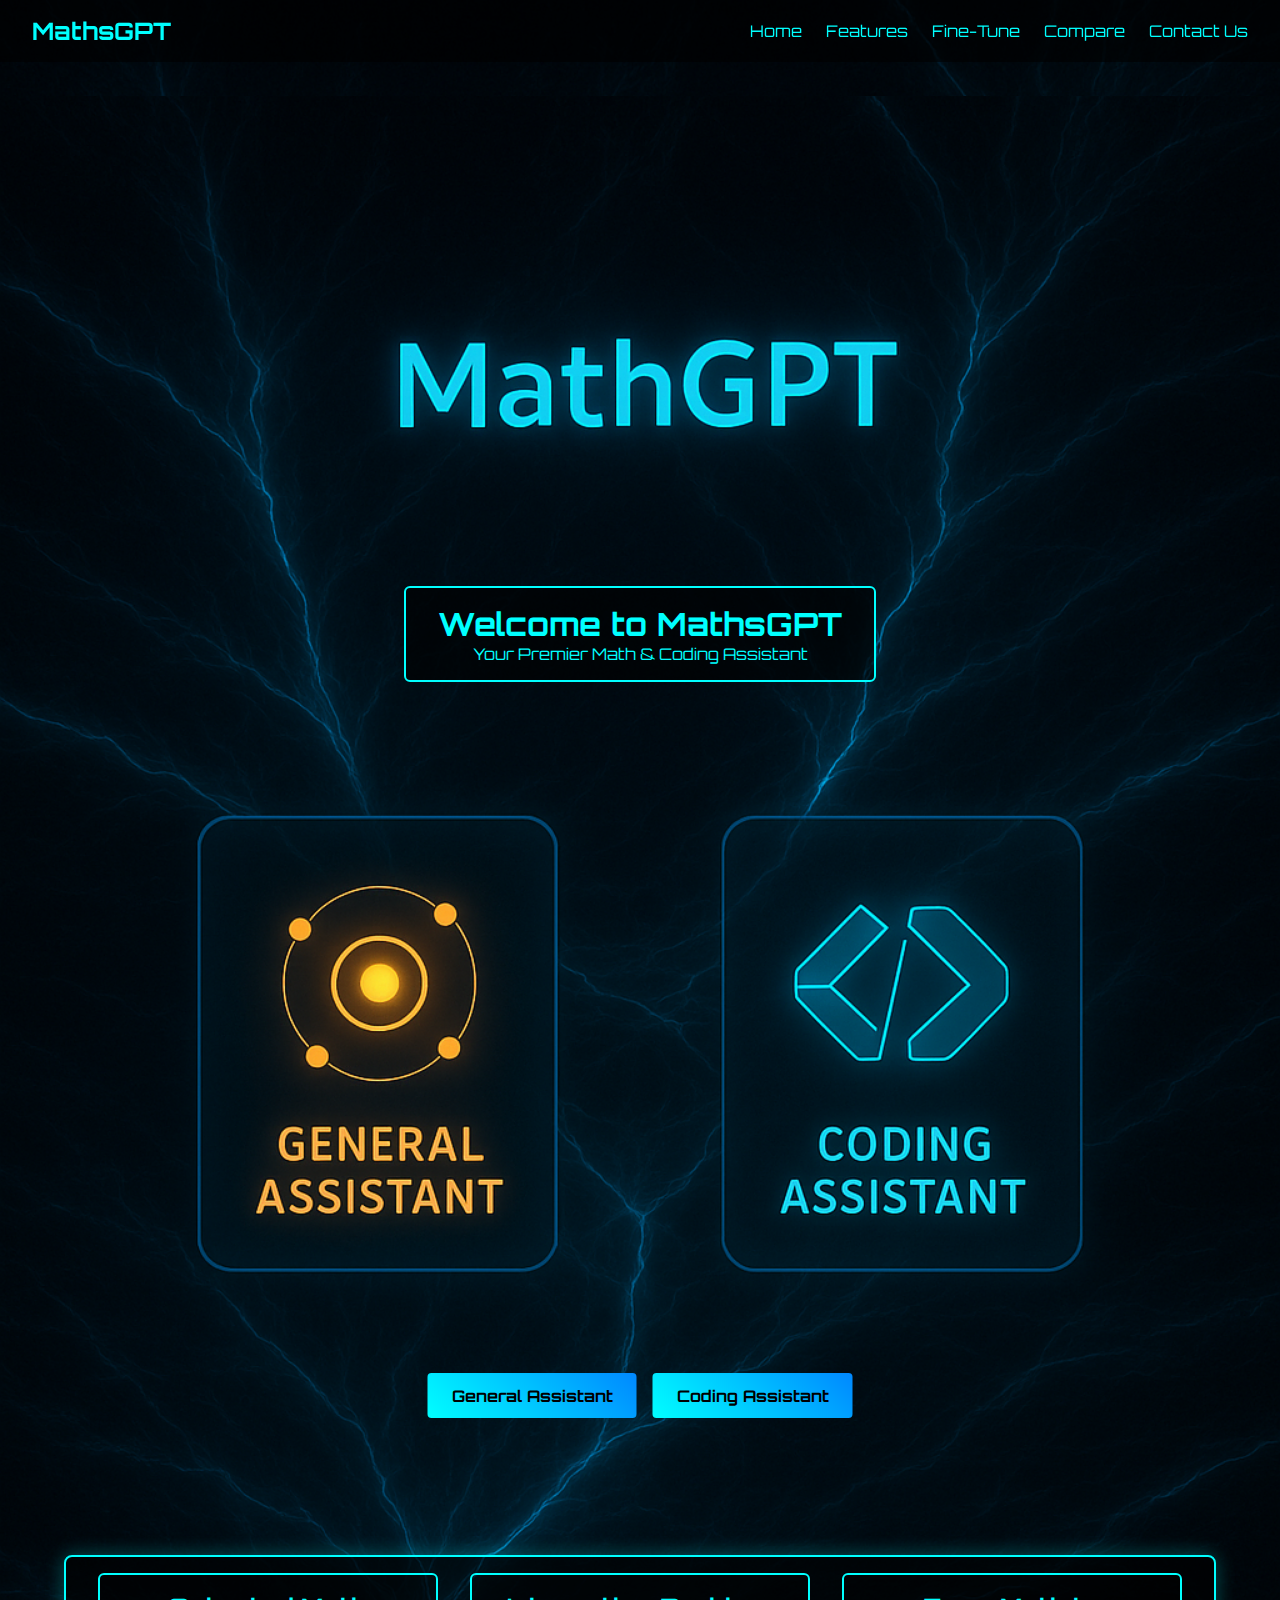
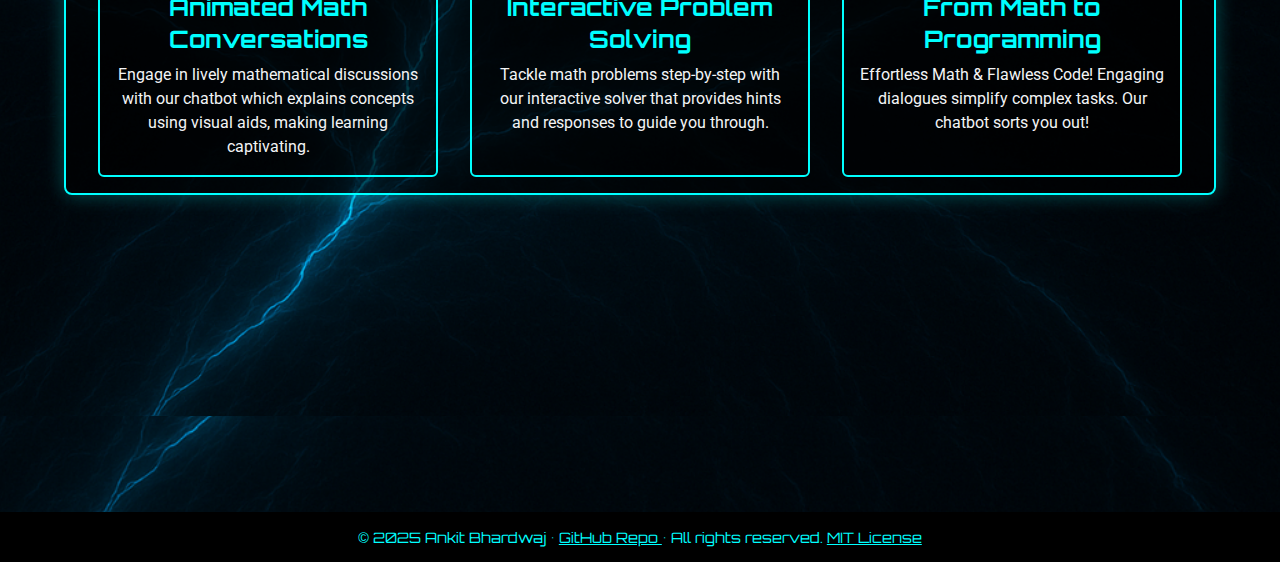
<file: docs/index.html>
<!DOCTYPE html>
<html lang="en">
<head>
  <meta charset="UTF-8" />
  <meta name="viewport" content="width=device-width,initial-scale=1" />
  <title>MathsGPT • Home</title>

  <!-- Sci-Fi fonts -->
  <link href="https://fonts.googleapis.com/css2?family=Orbitron:wght@400;700&family=Roboto:wght@400;500;700&display=swap" rel="stylesheet">
  <link rel="stylesheet" href="assets/css/style.css" />
</head>
<body>

  <nav>
    <div class="logo">MathsGPT</div>
    <div id="nav-toggle">☰</div>
    <ul id="nav-menu">
      <li><a href="index.html">Home</a></li>
      <li><a href="pages/features.html">Features</a></li>
      <li><a href="pages/finetuning.html">Fine-Tune</a></li>
      <li><a href="pages/comparison.html">Compare</a></li>
      <li><a href="pages/contact.html">Contact Us</a></li>
    </ul>
  </nav>

    <div class="page page-fade page-loaded" id="page-home">
        <!-- single portrait hero -->
        <img class="hero-img" src="assets/images/01-welcome.png"
            alt="Welcome to MathsGPT">

        <!-- your wide, centered title box -->
        <div class="hero-caption custom-wide center">
        <h1>Welcome to MathsGPT</h1>
        <p>Your Premier Math &amp; Coding Assistant</p>
        </div>

        <!-- the CTA buttons -->
        <div class="home-ctas">
        <a class="btn primary" href="pages/features.html">General Assistant</a>
        <a class="btn outline" href="pages/finetuning.html">Coding Assistant</a>
        </div>

        <section class="floating-features">
            <div class="step">
              <h3>Animated Math Conversations</h3>
              <p>Engage in lively mathematical discussions with our chatbot which explains concepts using visual aids, making learning captivating.</p>
            </div>
            <div class="step">
              <h3>Interactive Problem Solving</h3>
              <p>Tackle math problems step-by-step with our interactive solver that provides hints and responses to guide you through.</p>
            </div>
            <div class="step">
              <h3>From Math to Programming</h3>
              <p>Effortless Math &amp; Flawless Code! Engaging dialogues simplify complex tasks. Our chatbot sorts you out!</p>
            </div>
        </section>

        <!-- …then your floating features or whatever comes next… -->
    </div>

    <!-- Features Overview, floating beneath the CTAs -->
    

  </div>

  <script src="assets/js/main.js"></script>
  <footer class="site-footer">
    © 2025 Ankit Bhardwaj • 
    <a href="https://github.com/AnkitB47/MathGPT" target="_blank" rel="noopener" style="color:#0ff; text-decoration:underline;">
      GitHub Repo
    </a> • All rights reserved. 
    <a href="/LICENSE" style="color:#0ff; text-decoration:underline;">
      MIT License
    </a>
  </footer>
   
</body>
</html>
</file>
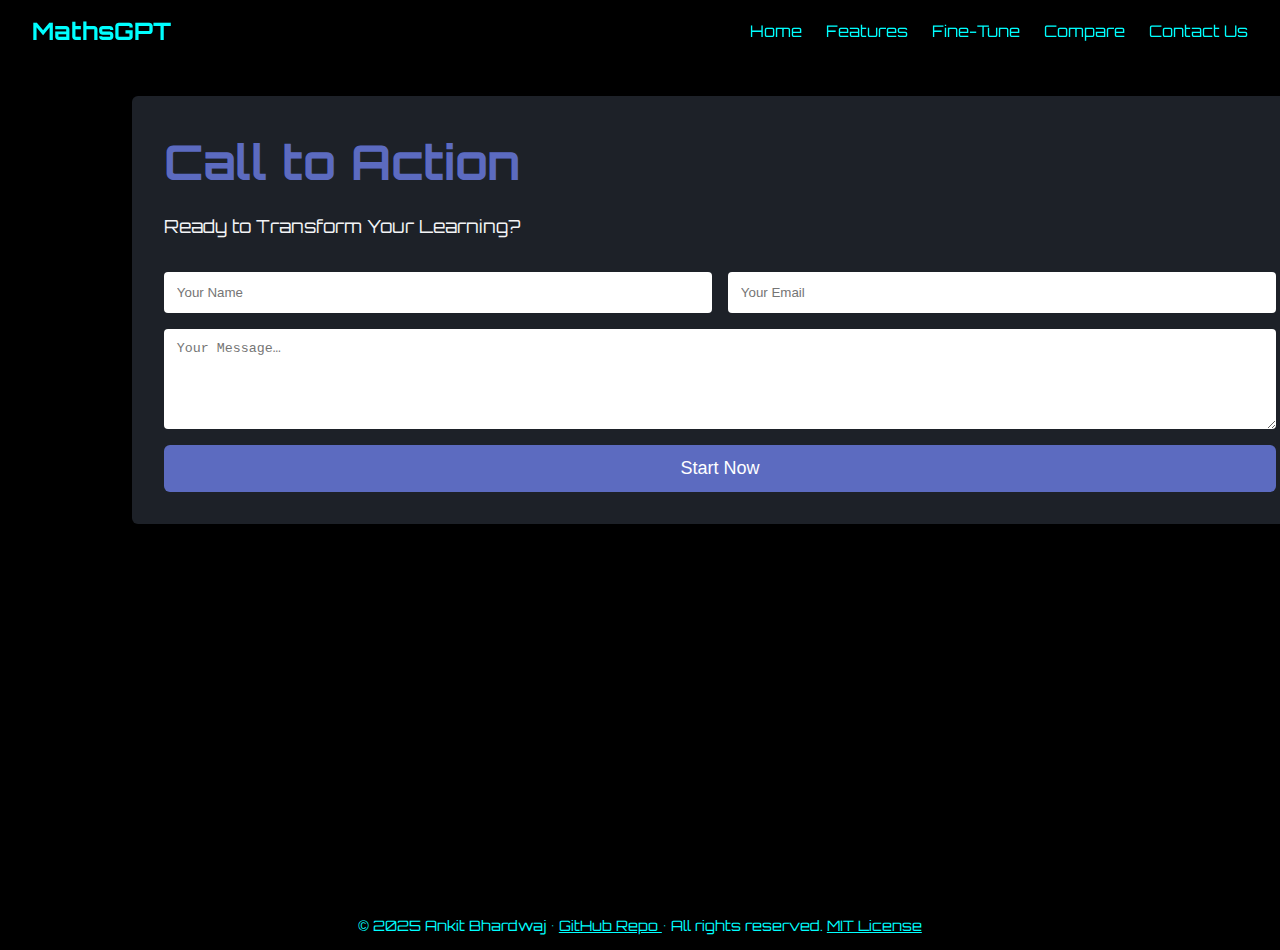
<file: docs/pages/contact.html>
<!DOCTYPE html>
<html lang="en">
<head>
  <meta charset="UTF-8" />
  <meta name="viewport" content="width=device-width,initial-scale=1" />
  <title>MathsGPT • Contact Us</title>

  <link
    href="https://fonts.googleapis.com/css2?family=Orbitron:wght@400;700&display=swap"
    rel="stylesheet"
  />
  <link rel="stylesheet" href="../assets/css/style.css" />
</head>
<body>

  <nav>
    <div class="logo">MathsGPT</div>
    <div id="nav-toggle">☰</div>
    <ul id="nav-menu">
        <li><a href="../index.html" class="active">Home</a></li>
        <li><a href="features.html">Features</a></li>
        <li><a href="finetuning.html">Fine-Tune</a></li>
        <li><a href="comparison.html">Compare</a></li>
        <li><a href="contact.html">Contact Us</a></li>
    </ul>
  </nav>

  <div class="page page-fade page-loaded" id="page-contact">
    <div class="contact-container">
      <h2>Call to Action</h2>
      <p>Ready to Transform Your Learning?</p>
      <form action="#" method="POST">
        <div class="form-row">
          <input type="text"   name="name"    placeholder="Your Name"  required />
          <input type="email"  name="email"   placeholder="Your Email" required />
        </div>
        <textarea
          name="message"
          rows="5"
          placeholder="Your Message…"
        ></textarea>
        <button class="button" type="submit">Start Now</button>
      </form>
    </div>
  </div>

  <script src="../assets/js/main.js"></script>
  <footer class="site-footer">
    © 2025 Ankit Bhardwaj • 
    <a href="https://github.com/AnkitB47/MathGPT" target="_blank" rel="noopener" style="color:#0ff; text-decoration:underline;">
      GitHub Repo
    </a> • All rights reserved. 
    <a href="/LICENSE" style="color:#0ff; text-decoration:underline;">
      MIT License
    </a>
  </footer>  
  
</body>
</html>
</file>
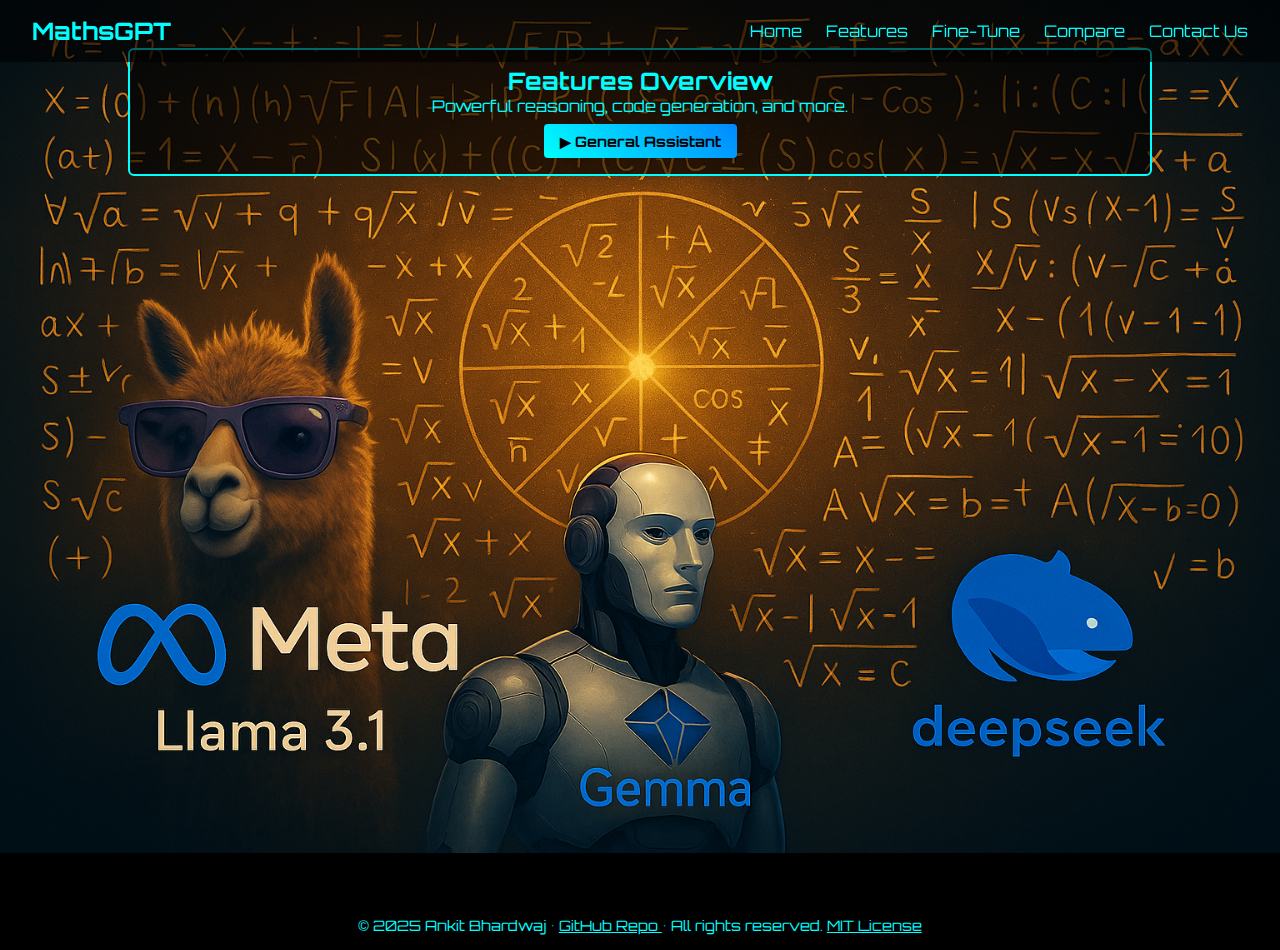
<file: docs/pages/features.html>
<!DOCTYPE html>
<html lang="en">
<head>
  <meta charset="UTF-8" />
  <meta name="viewport" content="width=device-width,initial-scale=1" />
  <title>MathsGPT • Features</title>

  <!-- Sci-Fi fonts -->
  <link
    href="https://fonts.googleapis.com/css2?family=Orbitron:wght@400;700&display=swap"
    rel="stylesheet"
  />

  <!-- correct relative path back up to assets -->
  <link rel="stylesheet" href="../assets/css/style.css" />
</head>
<body>

  <nav>
    <div class="logo">MathsGPT</div>
    <div id="nav-toggle">☰</div>
    <ul id="nav-menu">
      <!-- notice the “..” to go back to /index.html -->
        <li><a href="../index.html" class="active">Home</a></li>
        <li><a href="features.html">Features</a></li>
        <li><a href="finetuning.html">Fine-Tune</a></li>
        <li><a href="comparison.html">Compare</a></li>
        <li><a href="contact.html">Contact Us</a></li>
    </ul>
  </nav>

  <div class="page page-fade page-loaded" id="page-features">
    <!-- pull in the hero image from the shared assets folder -->
    <img
      class="hero-img"
      src="../assets/images/02-features.png"
      alt="Features Overview"
    />

    <!-- caption at top with a quick link into your General Assistant -->
    <div class="hero-caption top wide">
      <h2>Features Overview</h2>
      <p>Powerful reasoning, code generation, and more.</p>
      <a
        class="btn small"
        href="https://mathsgpt-cce2euliqa-ez.a.run.app/"
        target="_blank"
        rel="noopener"
      >▶ General Assistant</a>
    </div>
  </div>

  <!-- correct path to your shared JS -->
  <script src="../assets/js/main.js"></script>
  <footer class="site-footer">
    © 2025 Ankit Bhardwaj • 
    <a href="https://github.com/AnkitB47/MathGPT" target="_blank" rel="noopener" style="color:#0ff; text-decoration:underline;">
      GitHub Repo
    </a> • All rights reserved. 
    <a href="/LICENSE" style="color:#0ff; text-decoration:underline;">
      MIT License
    </a>
  </footer>
  
</body>
</html>
</file>
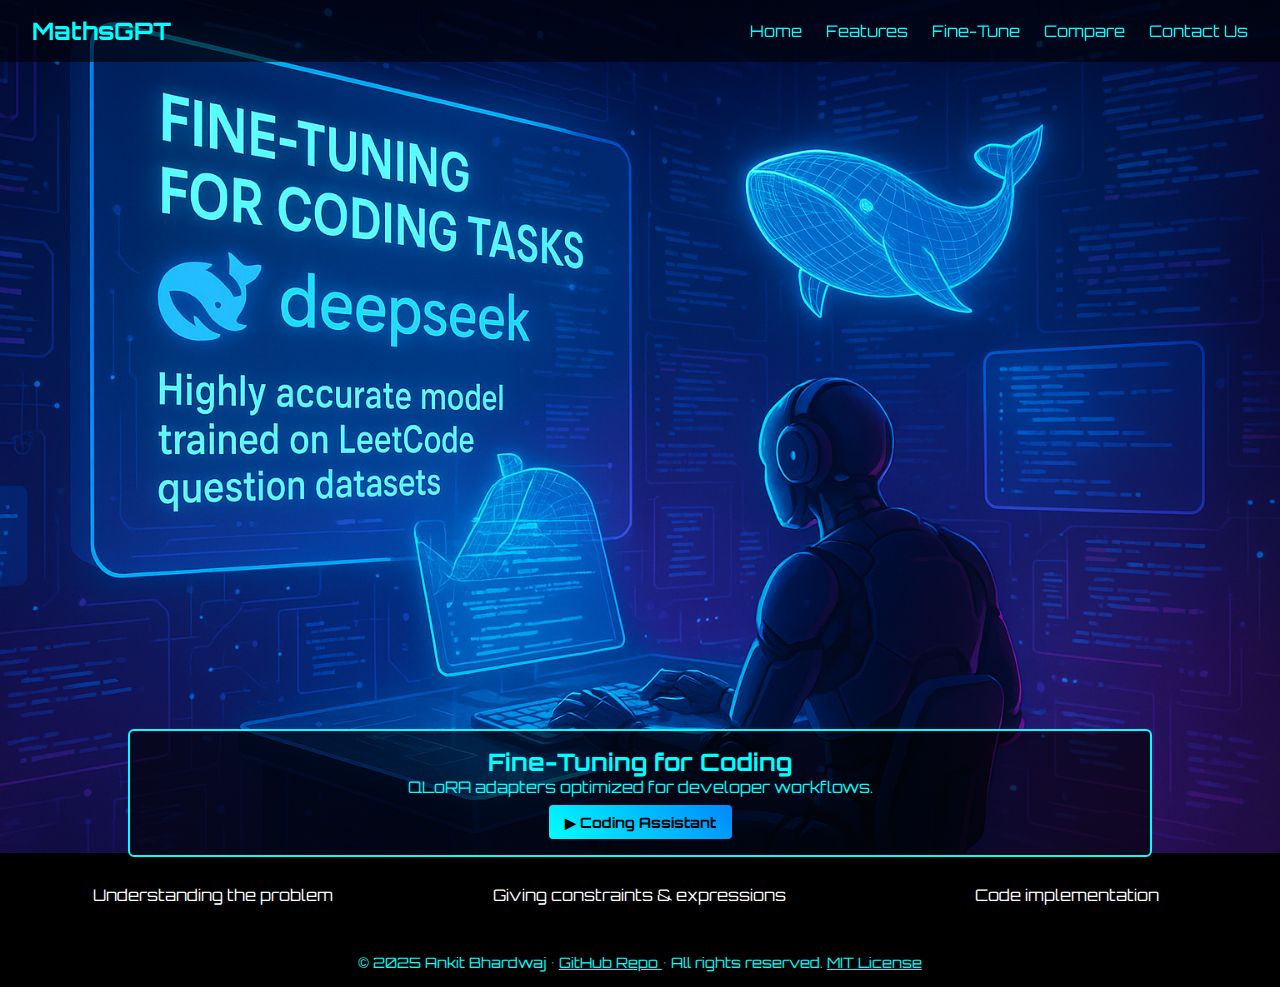
<file: docs/pages/finetuning.html>
<!DOCTYPE html>
<html lang="en">
<head>
  <meta charset="UTF-8" />
  <meta name="viewport" content="width=device-width,initial-scale=1" />
  <title>MathsGPT • Fine-Tuning</title>

  <link
    href="https://fonts.googleapis.com/css2?family=Orbitron:wght@400;700&display=swap"
    rel="stylesheet"
  />
  <link rel="stylesheet" href="../assets/css/style.css" />
</head>
<body>

  <nav>
    <div class="logo">MathsGPT</div>
    <div id="nav-toggle">☰</div>
    <ul id="nav-menu">
        <li><a href="../index.html" class="active">Home</a></li>
        <li><a href="features.html">Features</a></li>
        <li><a href="finetuning.html">Fine-Tune</a></li>
        <li><a href="comparison.html">Compare</a></li>
        <li><a href="contact.html">Contact Us</a></li>
    </ul>
  </nav>

  <div class="page page-fade page-loaded" id="page-finetune">
    <img
      class="hero-img"
      src="../assets/images/03-finetune.png"
      alt="Fine-Tuning for Coding Tasks"
    />

    <!-- caption at bottom + “▶ Coding Assistant” button -->
    <div class="hero-caption bottom wide">
      <h2>Fine-Tuning for Coding</h2>
      <p>QLoRA adapters optimized for developer workflows.</p>
      <a
        class="btn small"
        href="http://34.91.234.32/"
        target="_blank"
        rel="noopener"
      >▶ Coding Assistant</a>
    </div>

    <!-- your pipeline steps row -->
    <div class="finetune-steps">
      <div class="step">Understanding the problem</div>
      <div class="step">Giving constraints &amp; expressions</div>
      <div class="step">Code implementation</div>
    </div>
  </div>

  <script src="../assets/js/main.js"></script>
  <footer class="site-footer">
    © 2025 Ankit Bhardwaj • 
    <a href="https://github.com/AnkitB47/MathGPT" target="_blank" rel="noopener" style="color:#0ff; text-decoration:underline;">
      GitHub Repo
    </a> • All rights reserved. 
    <a href="/LICENSE" style="color:#0ff; text-decoration:underline;">
      MIT License
    </a>
  </footer>
  
</body>
</html>
</file>
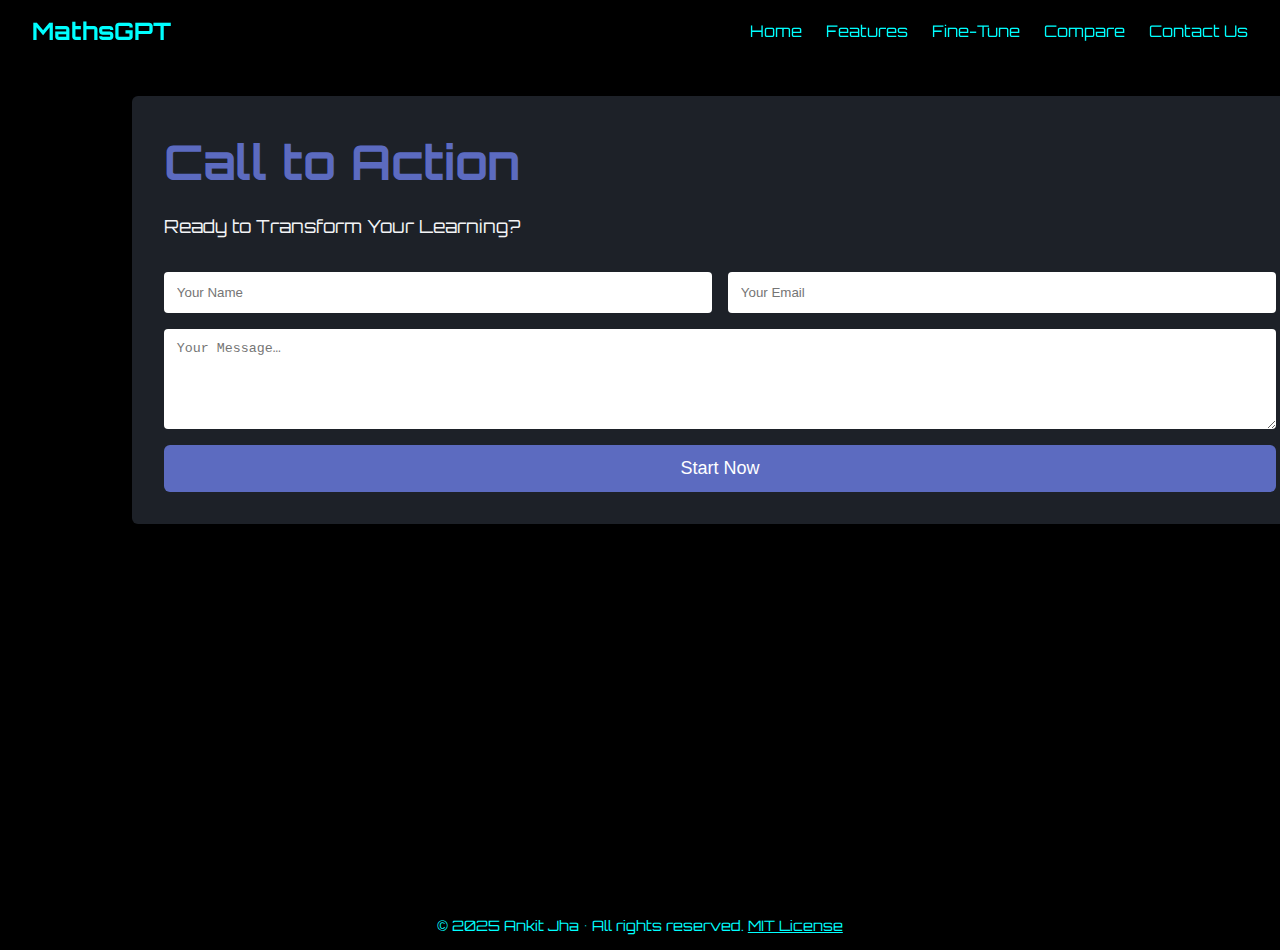
<file: website/pages/contact.html>
<!DOCTYPE html>
<html lang="en">
<head>
  <meta charset="UTF-8" />
  <meta name="viewport" content="width=device-width,initial-scale=1" />
  <title>MathsGPT • Contact Us</title>

  <link
    href="https://fonts.googleapis.com/css2?family=Orbitron:wght@400;700&display=swap"
    rel="stylesheet"
  />
  <link rel="stylesheet" href="../assets/css/style.css" />
</head>
<body>

  <nav>
    <div class="logo">MathsGPT</div>
    <div id="nav-toggle">☰</div>
    <ul id="nav-menu">
        <li><a href="../index.html" class="active">Home</a></li>
        <li><a href="features.html">Features</a></li>
        <li><a href="finetuning.html">Fine-Tune</a></li>
        <li><a href="comparison.html">Compare</a></li>
        <li><a href="contact.html">Contact Us</a></li>
    </ul>
  </nav>

  <div class="page page-fade page-loaded" id="page-contact">
    <div class="contact-container">
      <h2>Call to Action</h2>
      <p>Ready to Transform Your Learning?</p>
      <form action="#" method="POST">
        <div class="form-row">
          <input type="text"   name="name"    placeholder="Your Name"  required />
          <input type="email"  name="email"   placeholder="Your Email" required />
        </div>
        <textarea
          name="message"
          rows="5"
          placeholder="Your Message…"
        ></textarea>
        <button class="button" type="submit">Start Now</button>
      </form>
    </div>
  </div>

  <script src="../assets/js/main.js"></script>
  <footer class="site-footer">
    © 2025 Ankit Jha • All rights reserved.  
    <a href="/LICENSE" style="color:#0ff; text-decoration:underline;">MIT License</a>
  </footer>  
  
</body>
</html>
</file>
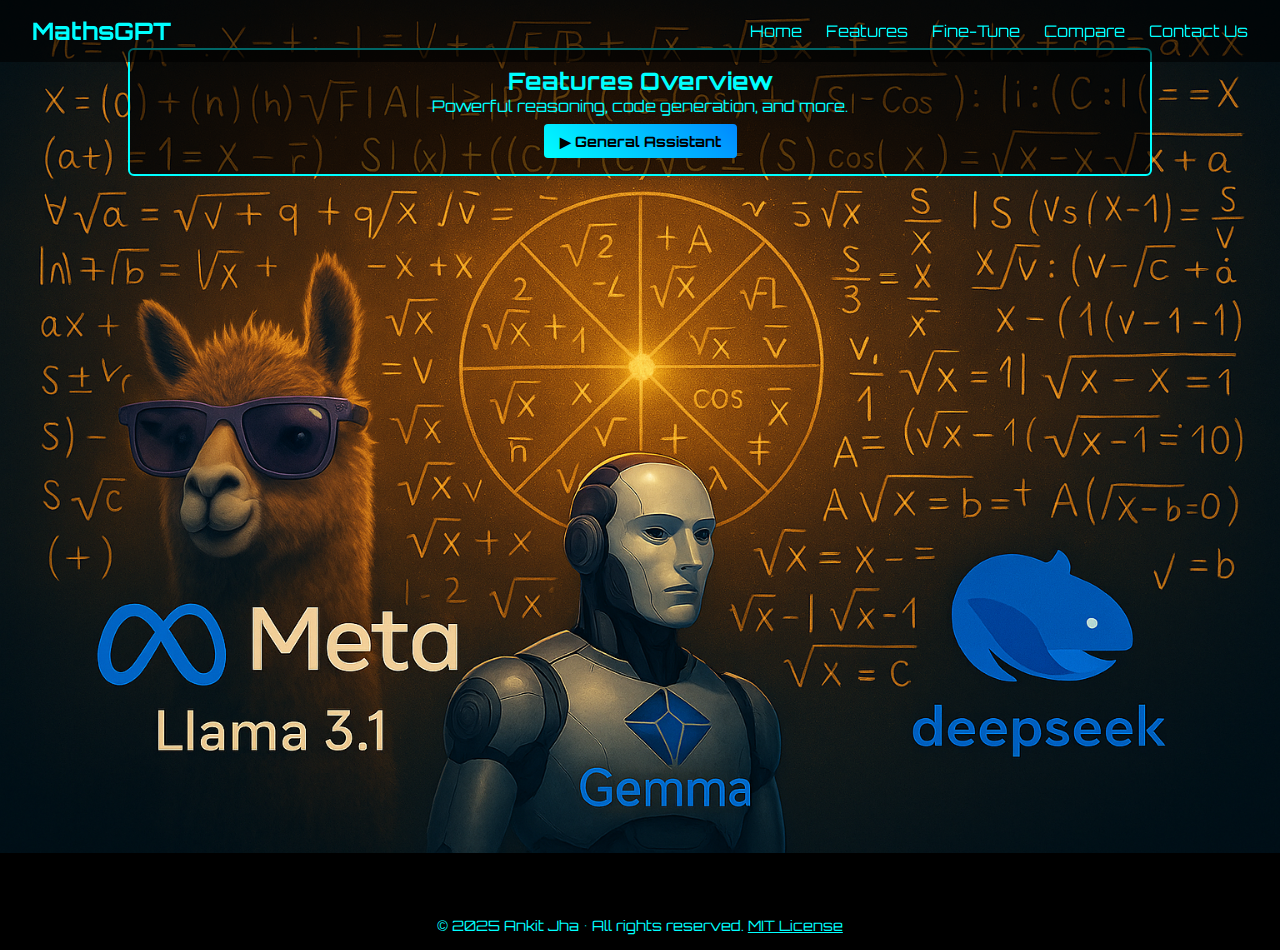
<file: website/pages/features.html>
<!DOCTYPE html>
<html lang="en">
<head>
  <meta charset="UTF-8" />
  <meta name="viewport" content="width=device-width,initial-scale=1" />
  <title>MathsGPT • Features</title>

  <!-- Sci-Fi fonts -->
  <link
    href="https://fonts.googleapis.com/css2?family=Orbitron:wght@400;700&display=swap"
    rel="stylesheet"
  />

  <!-- correct relative path back up to assets -->
  <link rel="stylesheet" href="../assets/css/style.css" />
</head>
<body>

  <nav>
    <div class="logo">MathsGPT</div>
    <div id="nav-toggle">☰</div>
    <ul id="nav-menu">
      <!-- notice the “..” to go back to /index.html -->
        <li><a href="../index.html" class="active">Home</a></li>
        <li><a href="features.html">Features</a></li>
        <li><a href="finetuning.html">Fine-Tune</a></li>
        <li><a href="comparison.html">Compare</a></li>
        <li><a href="contact.html">Contact Us</a></li>
    </ul>
  </nav>

  <div class="page page-fade page-loaded" id="page-features">
    <!-- pull in the hero image from the shared assets folder -->
    <img
      class="hero-img"
      src="../assets/images/02-features.png"
      alt="Features Overview"
    />

    <!-- caption at top with a quick link into your General Assistant -->
    <div class="hero-caption top wide">
      <h2>Features Overview</h2>
      <p>Powerful reasoning, code generation, and more.</p>
      <a
        class="btn small"
        href="https://mathsgpt-cce2euliqa-ez.a.run.app/"
        target="_blank"
        rel="noopener"
      >▶ General Assistant</a>
    </div>
  </div>

  <!-- correct path to your shared JS -->
  <script src="../assets/js/main.js"></script>
  <footer class="site-footer">
    © 2025 Ankit Jha • All rights reserved.  
    <a href="/LICENSE" style="color:#0ff; text-decoration:underline;">MIT License</a>
  </footer>  
  
</body>
</html>
</file>
<file: docs/assets/css/style.css>
/* reset + font */
* { margin:0; padding:0; box-sizing:border-box }
body {
  background:#000;
  color:#0ff;
  font-family:'Orbitron',sans-serif;
  opacity:0;
  transition:opacity .5s ease;
}
body.page-loaded { opacity:1 }

/* nav */
nav {
  position:fixed;
  top:0;
  width:100%;
  display:flex;
  justify-content:space-between;
  align-items:center;
  padding:1rem 2rem;
  background:rgba(0,0,0,.6);
  z-index:100;
}
.logo { font-size:1.5rem; font-weight:700 }
#nav-toggle { display:none; cursor:pointer; font-size:1.5rem }
#nav-menu { list-style:none; display:flex }
#nav-menu li { margin-left:1.5rem }
#nav-menu a { color:#0ff; text-decoration:none; transition:color .3s }
#nav-menu a:hover { color:#0f0 }

/* responsive nav */
@media(max-width:768px){
  #nav-toggle { display:block }
  #nav-menu {
    position:fixed;
    top:4rem;
    right:0;
    flex-direction:column;
    background:#000;
    width:200px;
    display:none;
  }
  #nav-menu.open { display:flex }
  #nav-menu li { margin:1rem }
}

/* pages */
.page { position:relative; min-height:100vh }

/* ─── HOME PAGE BACKGROUND & LAYOUT ───────────────────────── */

/* Use a single fullscreen background on #page-home */
#page-home {
  position: relative;
  min-height: 100vh;
  background: url("../images/01-welcome.png") no-repeat center center;
  background-size: cover;
  padding-top: 6rem;    /* leave room for fixed nav */
  padding-bottom: 6rem; /* leave room for CTAs */
}

/* Centered CTA buttons floating over the hero */
.home-ctas {
  position: absolute;
  top: 65%;        /* adjust up/down as desired */
  left: 50%;
  transform: translateX(-50%);
  display: flex;
  gap: 1rem;
}

/* ─── FLOATING FEATURES AT BOTTOM IN BOXES ───────────────────── */
.floating-features {
    position: absolute;
    bottom: 15%;          /* sit ~5% up from the bottom of the viewport */
    left: 50%;
    transform: translateX(-50%);
    display: flex;
    gap: 2rem;
    width: 90%;
    max-width: 1200px;
    justify-content: space-between;
    padding: 1rem 2rem;
    background: rgba(0,0,0,0.6);
    border: 2px solid #0ff;
    border-radius: 8px;
    box-shadow: 0 0 20px rgba(0,255,255,0.3);
  }
  .floating-features .step {
    flex: 1;
    background: rgba(0,0,0,0.3);
    border: 2px solid #0ff;
    border-radius: 6px;
    padding: 1rem;
    text-align: center;
  }
  .floating-features .step h3 {
    font-family: 'Orbitron', sans-serif;
    font-size: 1.5rem;
    line-height: 2rem;
    margin-bottom: .5rem;
    color: #0ff;
  }
  .floating-features .step p {
    font-family: 'Roboto', sans-serif;
    font-size: 1rem;
    line-height: 1.5rem;
    color: #f3f4f6;
  }
  
/* ─── EXISTING RULES ──────────────────────────────────────── */

/* full-width hero images */
.hero-img { width:100%; display:block }

/* home buttons row (legacy) */
.home-buttons {
  text-align:center;
  margin:1rem 0;
}
.home-buttons .btn { margin:0 .5rem }

/* hero captions */
.hero-caption {
  position:absolute;
  left:50%;
  transform:translateX(-50%);
  padding:1rem 2rem;
  background:rgba(0,0,0,.6);
  border:2px solid #0ff;
  border-radius:6px;
  text-align:center;
}
.hero-caption.top   { top:3rem }
.hero-caption.center{ top:30%; transform:translate(-50%,-50%) }
.hero-caption.bottom{ bottom:3rem }
.hero-caption.wide  { width:80%; }

/* buttons */
.btn {
  display:inline-block;
  padding:.8rem 1.5rem;
  background:linear-gradient(45deg,#0ff,#08f);
  color:#000;
  font-weight:700;
  text-decoration:none;
  border-radius:4px;
  transition:transform .2s;
}
.btn:hover { transform:scale(1.05) }
.btn.small {
  font-size:.9rem;
  padding:.5rem 1rem;
  margin-top:.5rem;
}

/* Features-page custom boxes */
.features-custom { position:relative; height:600px }
.feature-box {
  position:absolute;
  background:transparent;
  border:2px solid #0ff;
  padding:1rem;
  color:#fff;
  border-radius:4px;
}
#feat1 { top:0;   left:0;   width:364px; height:258px }
#feat1 h3 { font-size:32px; line-height:48px; font-weight:700 }
#feat1 p  { font-family:sans-serif; font-size:16px; line-height:26px; color:#f3f4f6 }
#feat2 { top:0;   left:400px;width:314px; }
#feat2 h3 { font-size:24px; line-height:36px; font-weight:700 }
#feat2 p  { font-family:sans-serif; font-size:16px; line-height:26px; color:#f3f4f6 }
#feat3 { top:300px; left:43px;width:278px }
#feat3 h3 { font-size:24px; line-height:36px; font-weight:700 }
#feat3 p  { font-family:sans-serif; font-size:16px; line-height:26px; color:#f3f4f6 }

/* Finetune steps */
.finetune-steps {
  display:flex;
  justify-content:space-around;
  margin:2rem 0;
  color:#fff;
}
.step { width:30%; text-align:center }

/* Comparison */
.compare-grid {
  display:flex;
  justify-content:center;
  flex-wrap:wrap;
  gap:2rem;
  padding:4rem 1rem;
}
.compare-item { position:relative; text-align:center }
.compare-item img {
  width:100%;
  max-width:500px;
  border:2px solid #0ff;
  border-radius:6px;
}
.compare-btn {
  position:absolute;
  bottom:-1.5rem;
  left:50%;
  transform:translateX(-50%);
}

/* Contact form */
.contact-container {
  position:absolute;
  top:96px;
  left:132px;
  width:1176px;
  padding:2rem;
  background:#1d2128;
  border-radius:6px;
}
#page-contact h2 {
  font-size:48px;
  line-height:68px;
  font-weight:700;
  color:#5c6bc0;
}
#page-contact p {
  font-size:18px;
  line-height:28px;
  color:#f3f4f6;
  margin:1rem 0 2rem;
}
.contact-container form {
  display:flex;
  flex-direction:column;
  gap:1rem;
}
.form-row { display:flex; gap:1rem; }
.form-row input {
  flex:1;
  padding:.8rem;
  border-radius:4px;
  border:none;
}
textarea {
  padding:.8rem;
  border-radius:4px;
  border:none;
  resize:vertical;
}
.button {
  padding:.8rem 1.5rem;
  font-size:18px;
  color:#fff;
  background:#5c6bc0;
  border:none;
  border-radius:6px;
  transition:background .2s;
}
.button:hover { background:#4a5ab9 }
.button:active{ background:#394793 }
/* site footer */
.site-footer {
    text-align: center;
    padding: 1rem 0;
    background: rgba(0, 0, 0, 0.6);
    color: #0ff;
    font-size: 0.9rem;
  }
</file>
<file: website/assets/css/style.css>
/* reset + font */
* { margin:0; padding:0; box-sizing:border-box }
body {
  background:#000;
  color:#0ff;
  font-family:'Orbitron',sans-serif;
  opacity:0;
  transition:opacity .5s ease;
}
body.page-loaded { opacity:1 }

/* nav */
nav {
  position:fixed;
  top:0;
  width:100%;
  display:flex;
  justify-content:space-between;
  align-items:center;
  padding:1rem 2rem;
  background:rgba(0,0,0,.6);
  z-index:100;
}
.logo { font-size:1.5rem; font-weight:700 }
#nav-toggle { display:none; cursor:pointer; font-size:1.5rem }
#nav-menu { list-style:none; display:flex }
#nav-menu li { margin-left:1.5rem }
#nav-menu a { color:#0ff; text-decoration:none; transition:color .3s }
#nav-menu a:hover { color:#0f0 }

/* responsive nav */
@media(max-width:768px){
  #nav-toggle { display:block }
  #nav-menu {
    position:fixed;
    top:4rem;
    right:0;
    flex-direction:column;
    background:#000;
    width:200px;
    display:none;
  }
  #nav-menu.open { display:flex }
  #nav-menu li { margin:1rem }
}

/* pages */
.page { position:relative; min-height:100vh }

/* ─── HOME PAGE BACKGROUND & LAYOUT ───────────────────────── */

/* Use a single fullscreen background on #page-home */
#page-home {
  position: relative;
  min-height: 100vh;
  background: url("../images/01-welcome.png") no-repeat center center;
  background-size: cover;
  padding-top: 6rem;    /* leave room for fixed nav */
  padding-bottom: 6rem; /* leave room for CTAs */
}

/* Centered CTA buttons floating over the hero */
.home-ctas {
  position: absolute;
  top: 65%;        /* adjust up/down as desired */
  left: 50%;
  transform: translateX(-50%);
  display: flex;
  gap: 1rem;
}

/* ─── FLOATING FEATURES AT BOTTOM IN BOXES ───────────────────── */
.floating-features {
    position: absolute;
    bottom: 15%;          /* sit ~5% up from the bottom of the viewport */
    left: 50%;
    transform: translateX(-50%);
    display: flex;
    gap: 2rem;
    width: 90%;
    max-width: 1200px;
    justify-content: space-between;
    padding: 1rem 2rem;
    background: rgba(0,0,0,0.6);
    border: 2px solid #0ff;
    border-radius: 8px;
    box-shadow: 0 0 20px rgba(0,255,255,0.3);
  }
  .floating-features .step {
    flex: 1;
    background: rgba(0,0,0,0.3);
    border: 2px solid #0ff;
    border-radius: 6px;
    padding: 1rem;
    text-align: center;
  }
  .floating-features .step h3 {
    font-family: 'Orbitron', sans-serif;
    font-size: 1.5rem;
    line-height: 2rem;
    margin-bottom: .5rem;
    color: #0ff;
  }
  .floating-features .step p {
    font-family: 'Roboto', sans-serif;
    font-size: 1rem;
    line-height: 1.5rem;
    color: #f3f4f6;
  }
  
/* ─── EXISTING RULES ──────────────────────────────────────── */

/* full-width hero images */
.hero-img { width:100%; display:block }

/* home buttons row (legacy) */
.home-buttons {
  text-align:center;
  margin:1rem 0;
}
.home-buttons .btn { margin:0 .5rem }

/* hero captions */
.hero-caption {
  position:absolute;
  left:50%;
  transform:translateX(-50%);
  padding:1rem 2rem;
  background:rgba(0,0,0,.6);
  border:2px solid #0ff;
  border-radius:6px;
  text-align:center;
}
.hero-caption.top   { top:3rem }
.hero-caption.center{ top:30%; transform:translate(-50%,-50%) }
.hero-caption.bottom{ bottom:3rem }
.hero-caption.wide  { width:80%; }

/* buttons */
.btn {
  display:inline-block;
  padding:.8rem 1.5rem;
  background:linear-gradient(45deg,#0ff,#08f);
  color:#000;
  font-weight:700;
  text-decoration:none;
  border-radius:4px;
  transition:transform .2s;
}
.btn:hover { transform:scale(1.05) }
.btn.small {
  font-size:.9rem;
  padding:.5rem 1rem;
  margin-top:.5rem;
}

/* Features-page custom boxes */
.features-custom { position:relative; height:600px }
.feature-box {
  position:absolute;
  background:transparent;
  border:2px solid #0ff;
  padding:1rem;
  color:#fff;
  border-radius:4px;
}
#feat1 { top:0;   left:0;   width:364px; height:258px }
#feat1 h3 { font-size:32px; line-height:48px; font-weight:700 }
#feat1 p  { font-family:sans-serif; font-size:16px; line-height:26px; color:#f3f4f6 }
#feat2 { top:0;   left:400px;width:314px; }
#feat2 h3 { font-size:24px; line-height:36px; font-weight:700 }
#feat2 p  { font-family:sans-serif; font-size:16px; line-height:26px; color:#f3f4f6 }
#feat3 { top:300px; left:43px;width:278px }
#feat3 h3 { font-size:24px; line-height:36px; font-weight:700 }
#feat3 p  { font-family:sans-serif; font-size:16px; line-height:26px; color:#f3f4f6 }

/* Finetune steps */
.finetune-steps {
  display:flex;
  justify-content:space-around;
  margin:2rem 0;
  color:#fff;
}
.step { width:30%; text-align:center }

/* Comparison */
.compare-grid {
  display:flex;
  justify-content:center;
  flex-wrap:wrap;
  gap:2rem;
  padding:4rem 1rem;
}
.compare-item { position:relative; text-align:center }
.compare-item img {
  width:100%;
  max-width:500px;
  border:2px solid #0ff;
  border-radius:6px;
}
.compare-btn {
  position:absolute;
  bottom:-1.5rem;
  left:50%;
  transform:translateX(-50%);
}

/* Contact form */
.contact-container {
  position:absolute;
  top:96px;
  left:132px;
  width:1176px;
  padding:2rem;
  background:#1d2128;
  border-radius:6px;
}
#page-contact h2 {
  font-size:48px;
  line-height:68px;
  font-weight:700;
  color:#5c6bc0;
}
#page-contact p {
  font-size:18px;
  line-height:28px;
  color:#f3f4f6;
  margin:1rem 0 2rem;
}
.contact-container form {
  display:flex;
  flex-direction:column;
  gap:1rem;
}
.form-row { display:flex; gap:1rem; }
.form-row input {
  flex:1;
  padding:.8rem;
  border-radius:4px;
  border:none;
}
textarea {
  padding:.8rem;
  border-radius:4px;
  border:none;
  resize:vertical;
}
.button {
  padding:.8rem 1.5rem;
  font-size:18px;
  color:#fff;
  background:#5c6bc0;
  border:none;
  border-radius:6px;
  transition:background .2s;
}
.button:hover { background:#4a5ab9 }
.button:active{ background:#394793 }
/* site footer */
.site-footer {
    text-align: center;
    padding: 1rem 0;
    background: rgba(0, 0, 0, 0.6);
    color: #0ff;
    font-size: 0.9rem;
  }
</file>
